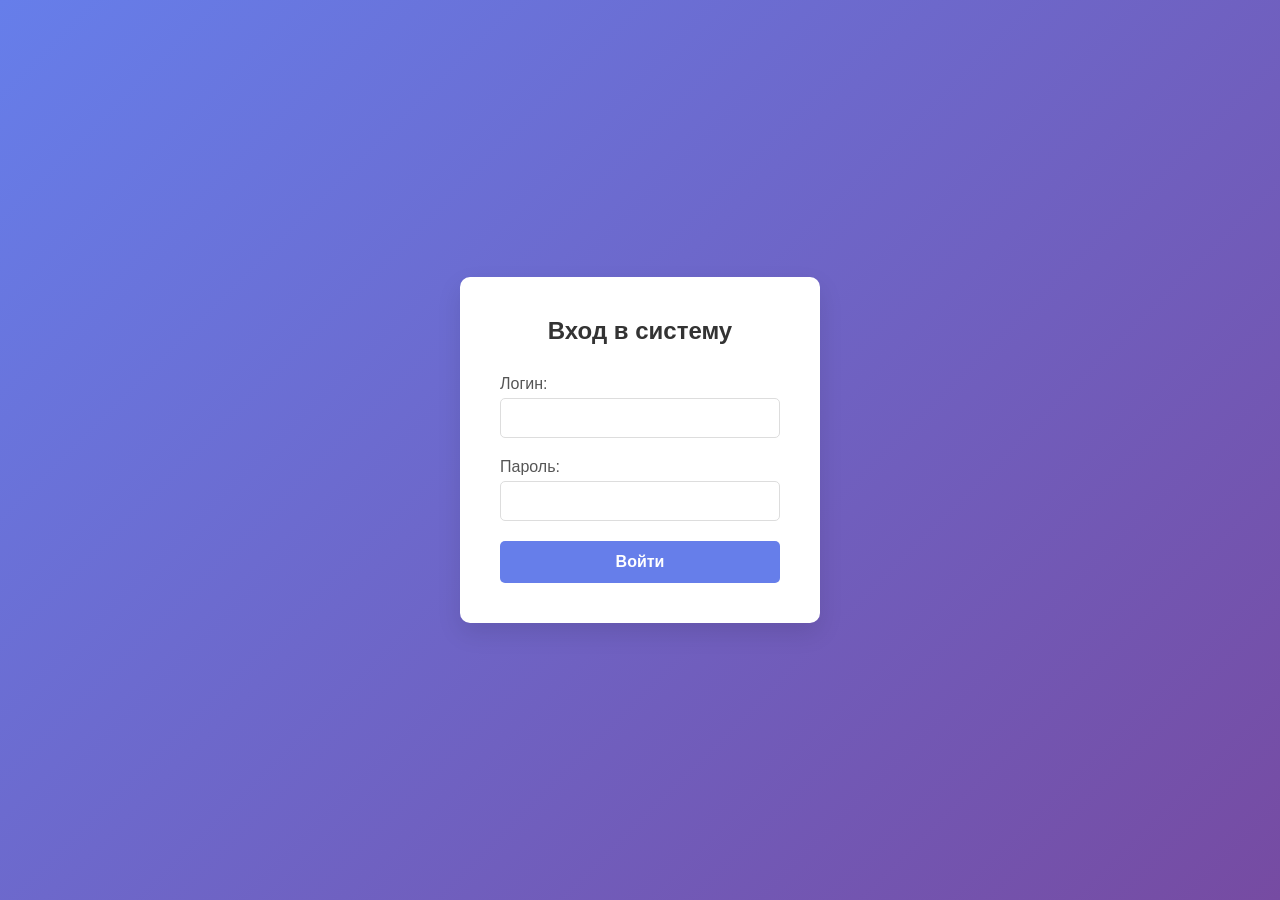
<file: index.html>
<!DOCTYPE html>
<html lang="ru">
<head>
    <meta charset="UTF-8">
    <meta name="viewport" content="width=device-width, initial-scale=1.0">
    <title>Вход в систему</title>
    <link rel="stylesheet" href="styles.css">
</head>
<body>
    <div class="container">
        <form id="loginForm" class="login-form">
            <h2>Вход в систему</h2>
            
            <div class="form-group">
                <label for="username">Логин:</label>
                <input type="text" id="username" name="username" required>
            </div>
            
            <div class="form-group">
                <label for="password">Пароль:</label>
                <input type="password" id="password" name="password" required>
            </div>
            
            <button type="submit" id="submitBtn">Войти</button>
            
            <div id="message" class="message"></div>
        </form>
    </div>

    <script src="script.js"></script>
</body>
</html>
</file>
<file: styles.css>
* {
    margin: 0;
    padding: 0;
    box-sizing: border-box;
}

body {
    font-family: Arial, sans-serif;
    background: linear-gradient(135deg, #667eea 0%, #764ba2 100%);
    height: 100vh;
    display: flex;
    justify-content: center;
    align-items: center;
}

.container {
    width: 100%;
    max-width: 400px;
    padding: 20px;
}

.login-form {
    background: white;
    padding: 40px;
    border-radius: 10px;
    box-shadow: 0 10px 25px rgba(0,0,0,0.1);
}

.login-form h2 {
    text-align: center;
    margin-bottom: 30px;
    color: #333;
}

.form-group {
    margin-bottom: 20px;
}

.form-group label {
    display: block;
    margin-bottom: 5px;
    color: #555;
    font-weight: 500;
}

.form-group input {
    width: 100%;
    padding: 10px;
    border: 1px solid #ddd;
    border-radius: 5px;
    font-size: 16px;
    transition: border-color 0.3s;
}

.form-group input:focus {
    outline: none;
    border-color: #667eea;
}

button {
    width: 100%;
    padding: 12px;
    background: #667eea;
    color: white;
    border: none;
    border-radius: 5px;
    font-size: 16px;
    font-weight: 600;
    cursor: pointer;
    transition: background 0.3s;
}

button:hover {
    background: #5a67d8;
}

button:disabled {
    background: #ccc;
    cursor: not-allowed;
}

.message {
    margin-top: 20px;
    padding: 10px;
    border-radius: 5px;
    text-align: center;
    display: none;
}

.message.success {
    display: block;
    background: #d4edda;
    color: #155724;
    border: 1px solid #c3e6cb;
}

.message.error {
    display: block;
    background: #f8d7da;
    color: #721c24;
    border: 1px solid #f5c6cb;
}

.message.info {
    display: block;
    background: #d1ecf1;
    color: #0c5460;
    border: 1px solid #bee5eb;
}
</file>
<file: frontend/styles.css>
* {
    margin: 0;
    padding: 0;
    box-sizing: border-box;
}

body {
    font-family: Arial, sans-serif;
    background: linear-gradient(135deg, #667eea 0%, #764ba2 100%);
    height: 100vh;
    display: flex;
    justify-content: center;
    align-items: center;
}

.container {
    width: 100%;
    max-width: 400px;
    padding: 20px;
}

.login-form {
    background: white;
    padding: 40px;
    border-radius: 10px;
    box-shadow: 0 10px 25px rgba(0,0,0,0.1);
}

.login-form h2 {
    text-align: center;
    margin-bottom: 30px;
    color: #333;
}

.form-group {
    margin-bottom: 20px;
}

.form-group label {
    display: block;
    margin-bottom: 5px;
    color: #555;
    font-weight: 500;
}

.form-group input {
    width: 100%;
    padding: 10px;
    border: 1px solid #ddd;
    border-radius: 5px;
    font-size: 16px;
    transition: border-color 0.3s;
}

.form-group input:focus {
    outline: none;
    border-color: #667eea;
}

button {
    width: 100%;
    padding: 12px;
    background: #667eea;
    color: white;
    border: none;
    border-radius: 5px;
    font-size: 16px;
    font-weight: 600;
    cursor: pointer;
    transition: background 0.3s;
}

button:hover {
    background: #5a67d8;
}

button:disabled {
    background: #ccc;
    cursor: not-allowed;
}

.message {
    margin-top: 20px;
    padding: 10px;
    border-radius: 5px;
    text-align: center;
    display: none;
}

.message.success {
    display: block;
    background: #d4edda;
    color: #155724;
    border: 1px solid #c3e6cb;
}

.message.error {
    display: block;
    background: #f8d7da;
    color: #721c24;
    border: 1px solid #f5c6cb;
}

.message.info {
    display: block;
    background: #d1ecf1;
    color: #0c5460;
    border: 1px solid #bee5eb;
}
</file>
